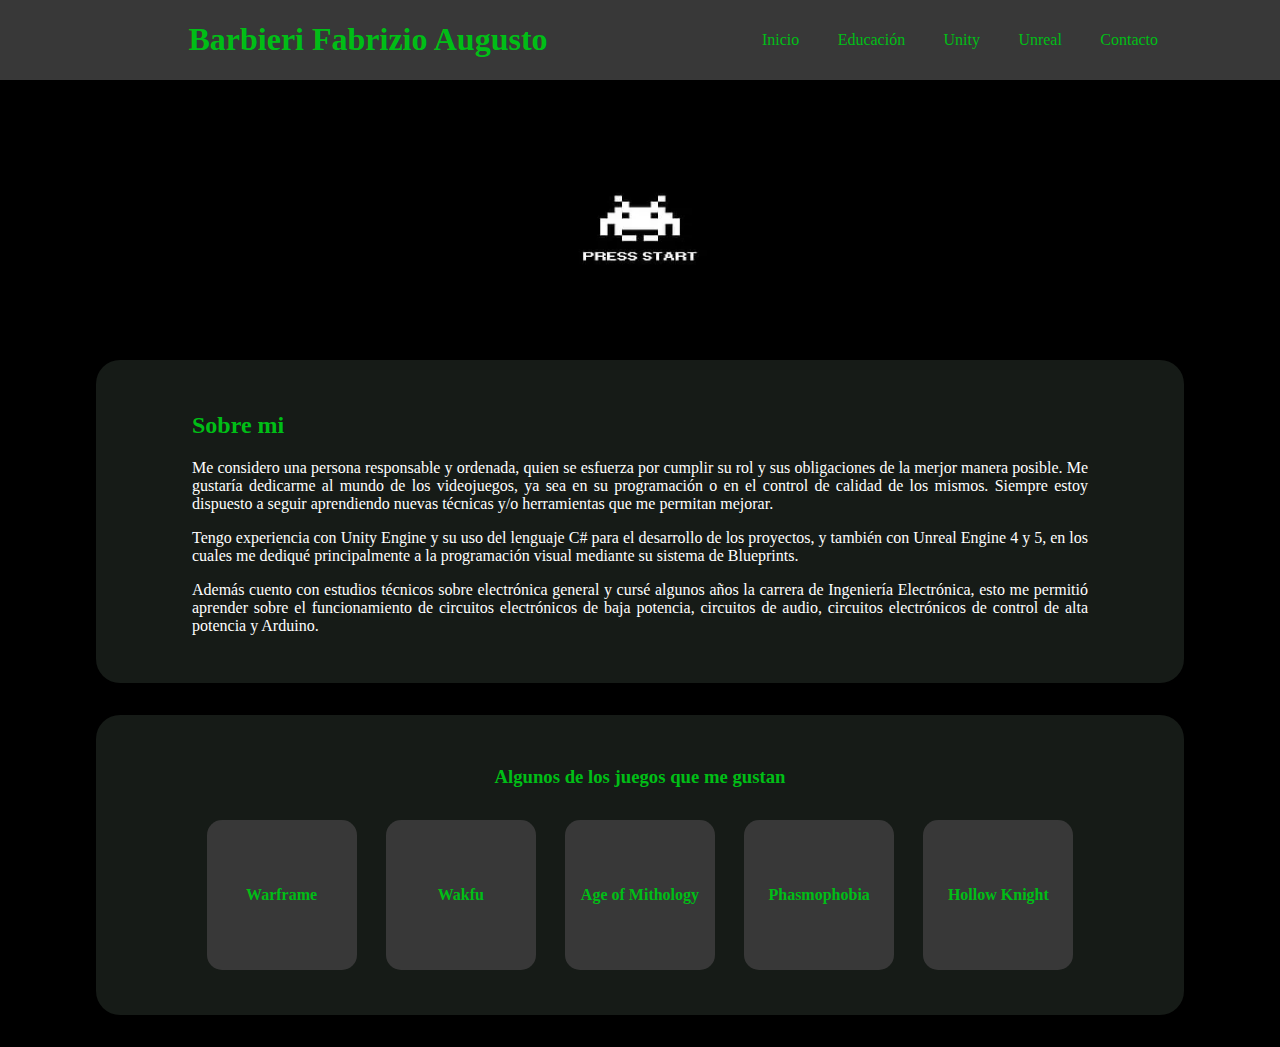
<file: index.html>
<!DOCTYPE html>
<html lang="es">
  <head>
    <meta charset="UTF-8" />
    <meta name="viewport" content="width=device-width, initial-scale=1.0" />
    <link rel="stylesheet" href="style.css" />
    <title>Home</title>
  </head>
  <body>
    <header>
      <nav class="navbar">
        <h1>Barbieri Fabrizio Augusto</h1>
        <ul>
          <li><a href="index.html">Inicio</a></li>
          <li><a href="pages/educacion.html">Educación</a></li>
          <li><a href="pages/proyecto_unity.html">Unity</a></li>
          <li><a href="pages/proyecto_unreal.html">Unreal</a></li>
          <li><a href="pages/contact.html">Contacto</a></li>
        </ul>
      </nav>
    </header>
    <main>
      <section class="banner">
        <img src="assets/press_start.webp" />
      </section>
      <section class="info">
        <h2>Sobre mi</h2>
        <p>
            Me considero una persona responsable y ordenada, quien se esfuerza por
            cumplir su rol y sus obligaciones de la merjor manera posible. Me
            gustaría dedicarme al mundo de los videojuegos, ya sea en su
            programación o en el control de calidad de los mismos. Siempre estoy
            dispuesto a seguir aprendiendo nuevas técnicas y/o herramientas que me
            permitan mejorar. 
        </p>
        <p>
            Tengo experiencia con Unity Engine y su uso del lenguaje C# para
            el desarrollo de los proyectos, y también con Unreal Engine 4 y 5, en los cuales
            me dediqué principalmente a la programación visual mediante su sistema
            de Blueprints.
        </p>
        <p>
          Además cuento con estudios técnicos sobre electrónica general y cursé
          algunos años la carrera de Ingeniería Electrónica, esto me permitió
          aprender sobre el funcionamiento de circuitos electrónicos de baja
          potencia, circuitos de audio, circuitos electrónicos de control de
          alta potencia y Arduino.
        </p>
      </section>
    </main>
    <footer>
      <!-- no estoy seguro de que colocar en esta seccion -->
      <h3>
        Algunos de los juegos que me gustan
      </h3>
      <div class="anim-box" href="assets/unity.jpg">
        <h4>
          Warframe
        </h4>
      </div>
      <div class="anim-box" href="assets/unreal.webp">
        <h4>
          Wakfu
        </h4>
      </div>
      <div class="anim-box" href="assets/libro.jpg">
        <h4>
          Age of Mithology
        </h4>
      </div>
      <div class="anim-box" href="assets/press_start.webp">
        <h4>
          Phasmophobia
        </h4>
      </div>
      <div class="anim-box" href="assets/unity.jpg">
        <h4>
          Hollow Knight
        </h4>
      </div>
    </footer>
  </body>
</html>
</file>
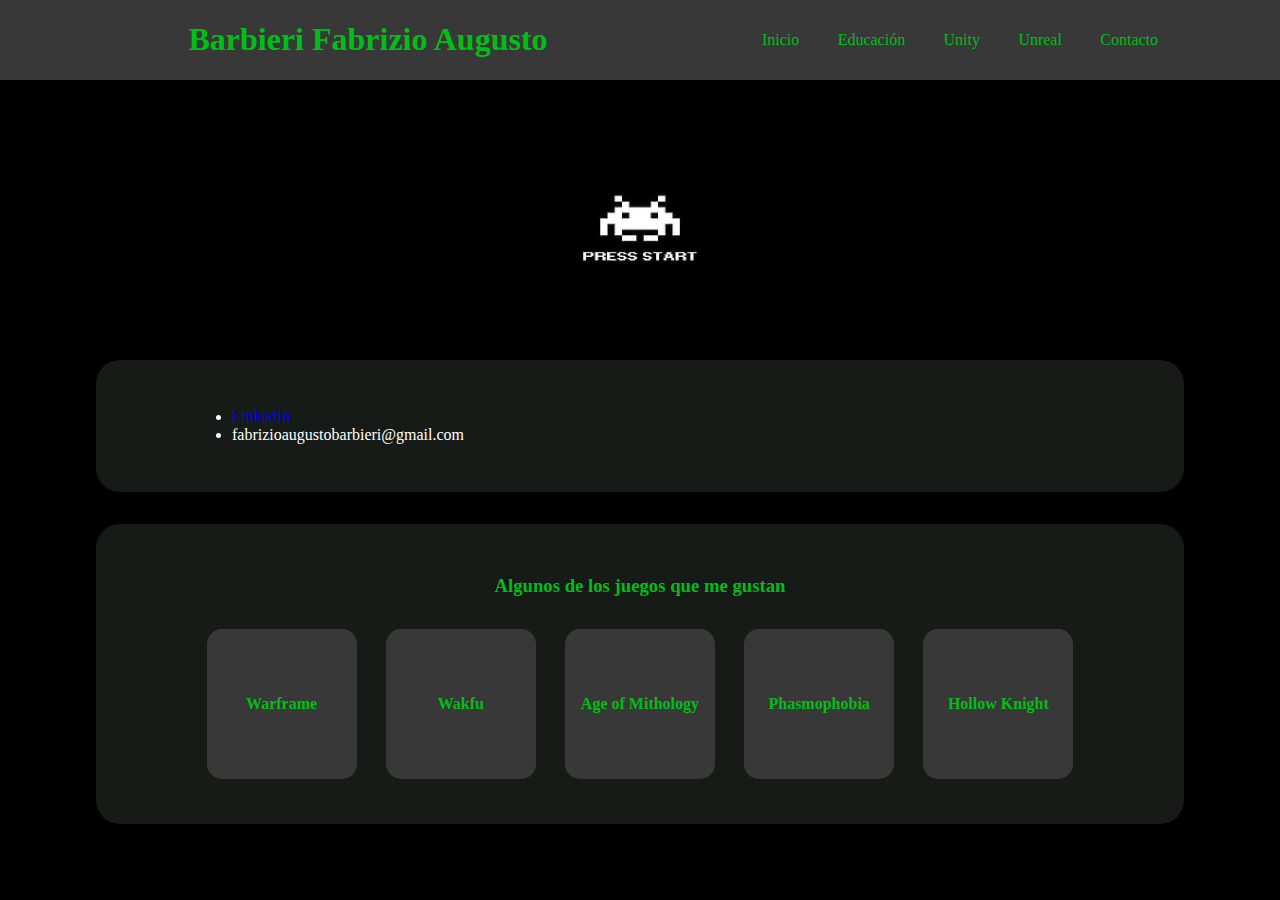
<file: pages/contact.html>
<!DOCTYPE html>
<html lang="es">
<head>
    <meta charset="UTF-8">
    <meta name="viewport" content="width=device-width, initial-scale=1.0">
    <link rel="stylesheet" href="../style.css">
    <title>Contacto</title>
</head>
<body>
    <header>
        <nav class = "navbar">
            <h1>Barbieri Fabrizio Augusto</h1>
            <ul>
                <li><a href="../index.html">Inicio</a></li>
                <li><a href="educacion.html">Educación</a></li>
                <li><a href="proyecto_unity.html">Unity</a></li>
                <li><a href="proyecto_unreal.html">Unreal</a></li>
                <li><a href="contact.html">Contacto</a></li>
            </ul>
        </nav>
    </header>
    <main>
        <section class = "banner">
            <img src="../assets/press_start.webp">
        </section>
        <section class = "info">
            <ul>
                <li><a href="https://linkedin.com/in/fabrizio-augusto-barbieri">LinkedIn</a></li>
                <li>fabrizioaugustobarbieri@gmail.com</li>
            </ul>
        </section>
    </main>
    <footer>
      <!-- no estoy seguro de que colocar en esta seccion -->
      <h3>
        Algunos de los juegos que me gustan
      </h3>
      <div class="anim-box"  href="assets/unity.jpg">
        <h4>
          Warframe
        </h4>
      </div>
      <div class="anim-box" href="assets/unity.jpg">
        <h4>
          Wakfu
        </h4>
      </div>
      <div class="anim-box" href="assets/unity.jpg">
        <h4>
          Age of Mithology
        </h4>
      </div>
      <div class="anim-box" href="assets/unity.jpg">
        <h4>
          Phasmophobia
        </h4>
      </div>
      <div class="anim-box" href="assets/unity.jpg">
        <h4>
          Hollow Knight
        </h4>
      </div>
    </footer>
</body>
</html>
</file>
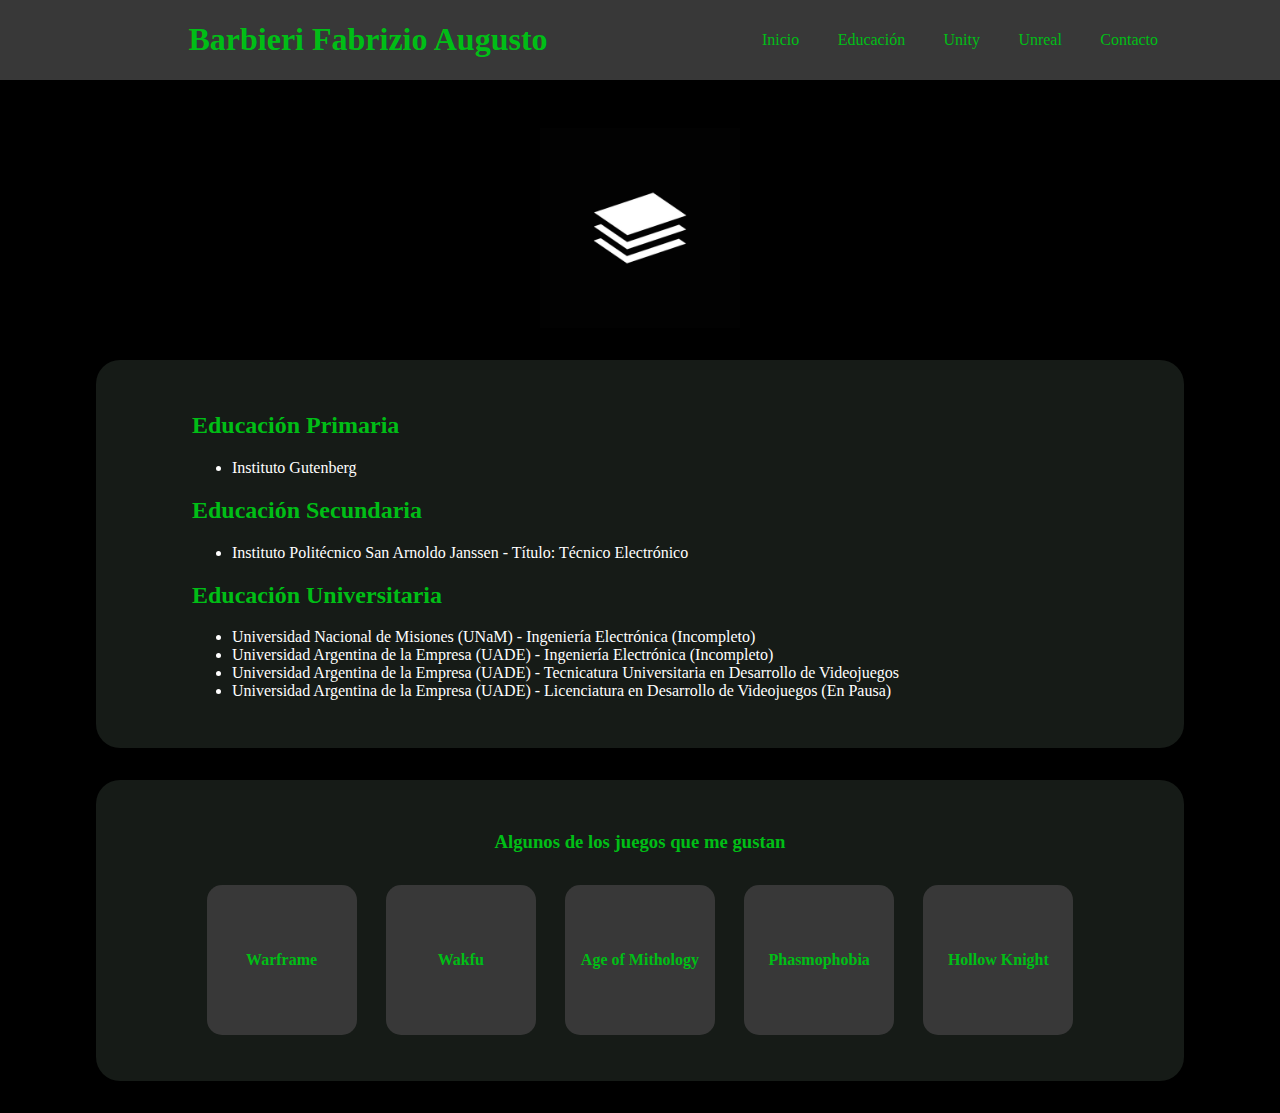
<file: pages/educacion.html>
<!DOCTYPE html>
<html lang="es">
<head>
    <meta charset="UTF-8">
    <meta name="viewport" content="width=device-width, initial-scale=1.0">
    <link rel="stylesheet" href="../style.css">
    <title>Educación</title>
</head>
<body>
    <header>
        <nav class = "navbar">
            <h1>Barbieri Fabrizio Augusto</h1>
            <ul>
                <li><a href="../index.html">Inicio</a></li>
                <li><a href="educacion.html">Educación</a></li>
                <li><a href="proyecto_unity.html">Unity</a></li>
                <li><a href="proyecto_unreal.html">Unreal</a></li>
                <li><a href="contact.html">Contacto</a></li>
            </ul>
        </nav>
    </header>
    <section class = "banner">
        <img src="../assets/libro.jpg">
    </section>
    <section class = "info">
        <h2>Educación Primaria</h2>
        <ul>
            <li>Instituto Gutenberg</li>
        </ul>
        <h2>Educación Secundaria</h2>
        <ul>
            <li>Instituto Politécnico San Arnoldo Janssen - Título: Técnico Electrónico</li>
        </ul>
        <h2>Educación Universitaria</h2>
        <ul>
            <li>Universidad Nacional de Misiones (UNaM) - Ingeniería Electrónica (Incompleto)</li>
            <li>Universidad Argentina de la Empresa (UADE) - Ingeniería Electrónica (Incompleto)</li>
            <li>Universidad Argentina de la Empresa (UADE) - Tecnicatura Universitaria en Desarrollo de Videojuegos</li>
            <li>Universidad Argentina de la Empresa (UADE) - Licenciatura en Desarrollo de Videojuegos (En Pausa)</li>
        </ul>
    </section>
    <footer>
      <!-- no estoy seguro de que colocar en esta seccion -->
      <h3>
        Algunos de los juegos que me gustan
      </h3>
      <div class="anim-box" href="assets/unity.jpg">
        <h4>
          Warframe
        </h4>
      </div>
      <div class="anim-box" href="assets/unity.jpg">
        <h4>
          Wakfu
        </h4>
      </div>
      <div class="anim-box" href="assets/unity.jpg">
        <h4>
          Age of Mithology
        </h4>
      </div>
      <div class="anim-box" href="assets/unity.jpg">
        <h4>
          Phasmophobia
        </h4>
      </div>
      <div class="anim-box" href="assets/unity.jpg">
        <h4>
          Hollow Knight
        </h4>
      </div>
    </footer>
</body>
</html>
</file>
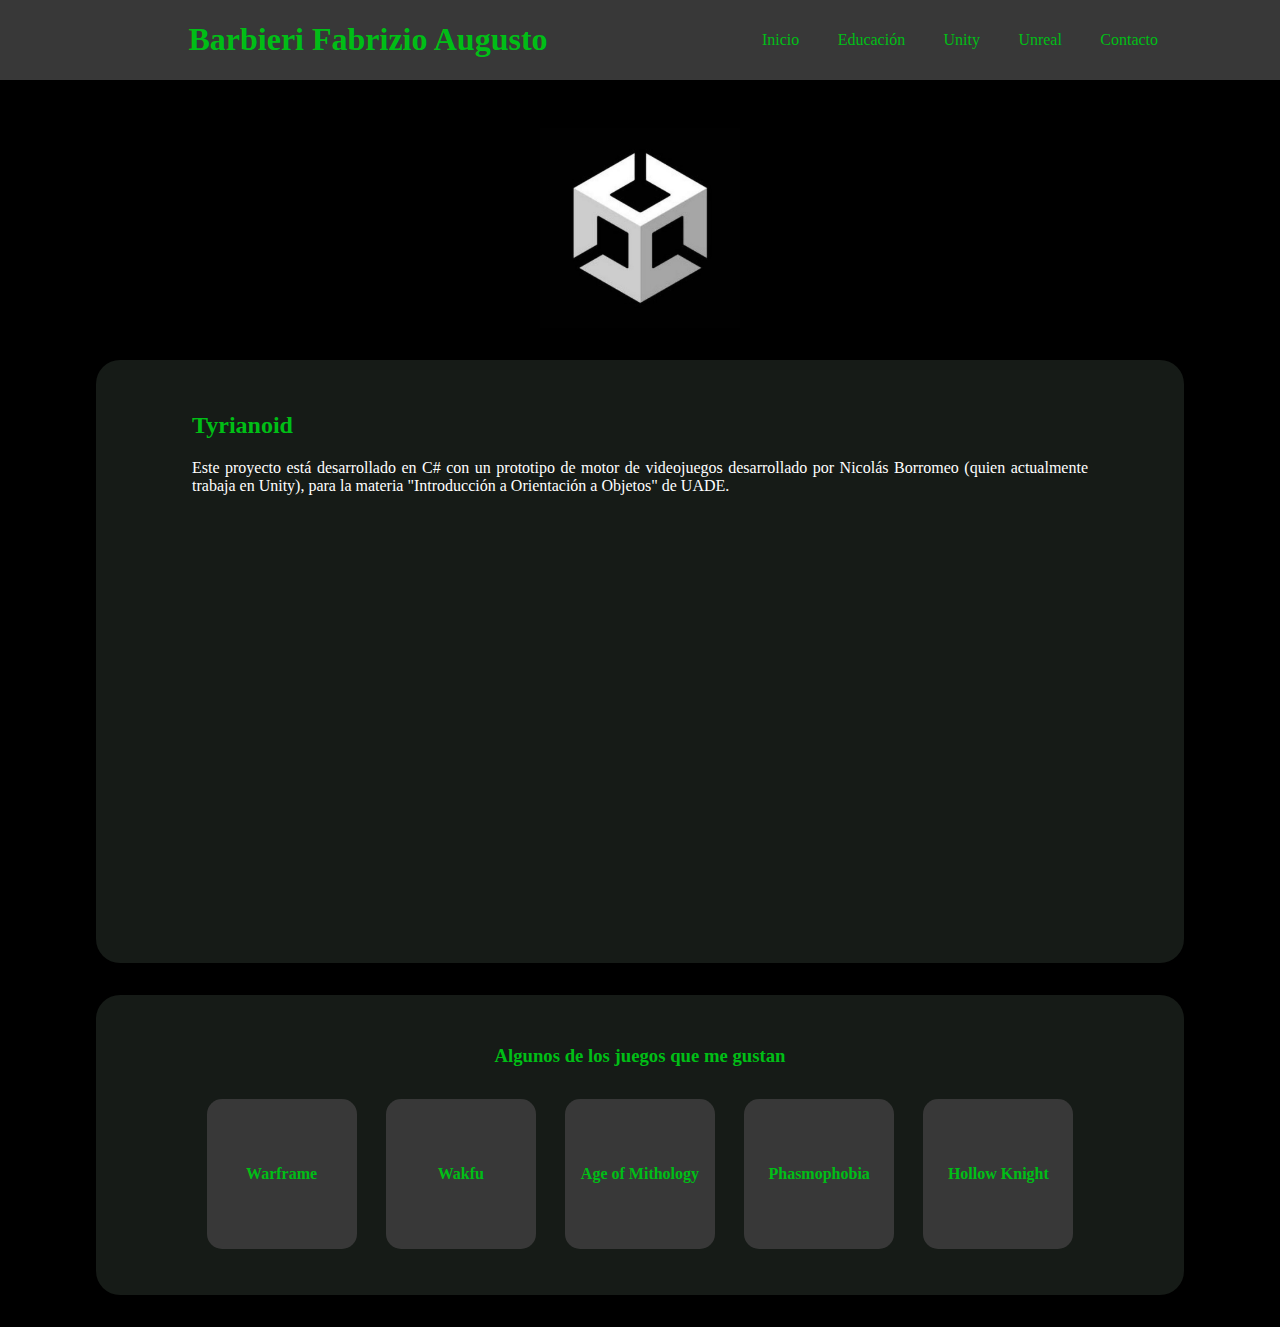
<file: pages/proyecto_unity.html>
<!DOCTYPE html>
<html lang="es">

<head>
    <meta charset="UTF-8" />
    <meta name="viewport" content="width=device-width, initial-scale=1.0" />
    <link rel="stylesheet" href="../style.css" />
    <title>Proyecto en Unity</title>
</head>

<body>
    <header>
        <nav class="navbar">
            <h1>Barbieri Fabrizio Augusto</h1>
            <ul>
                <li><a href="../index.html">Inicio</a></li>
                <li><a href="educacion.html">Educación</a></li>
                <li><a href="proyecto_unity.html">Unity</a></li>
                <li><a href="proyecto_unreal.html">Unreal</a></li>
                <li><a href="contact.html">Contacto</a></li>
            </ul>
        </nav>
    </header>
    <section class="banner">
        <img src="../assets/unity.jpg" />
    </section>
    <section class="info">
        <article>
            <h2>Tyrianoid</h2>
            <p>
                Este proyecto está desarrollado en C# con un prototipo de motor de videojuegos desarrollado por Nicolás
                Borromeo (quien actualmente trabaja en Unity), para la materia "Introducción a Orientación a Objetos" de
                UADE.
            </p>
            <div class="video">
                <iframe width="100%" height="100%" src="https://www.youtube.com/embed/IdetxpMw_AQ?si=A2NGuVm3noszTerx"
                    title="YouTube video player" frameborder="0"
                    allow="accelerometer; autoplay; clipboard-write; encrypted-media; gyroscope; picture-in-picture; web-share"
                    referrerpolicy="strict-origin-when-cross-origin" allowfullscreen>
                </iframe>
            </div>
        </article>
    </section>
    <footer>
      <!-- no estoy seguro de que colocar en esta seccion -->
      <h3>
        Algunos de los juegos que me gustan
      </h3>
      <div class="anim-box" href="assets/unity.jpg">
        <h4>
          Warframe
        </h4>
      </div>
      <div class="anim-box" href="assets/unity.jpg">
        <h4>
          Wakfu
        </h4>
      </div>
      <div class="anim-box" href="assets/unity.jpg">
        <h4>
          Age of Mithology
        </h4>
      </div>
      <div class="anim-box" href="assets/unity.jpg">
        <h4>
          Phasmophobia
        </h4>
      </div>
      <div class="anim-box" href="assets/unity.jpg">
        <h4>
          Hollow Knight
        </h4>
      </div>
    </footer>
</body>

</html>
</file>
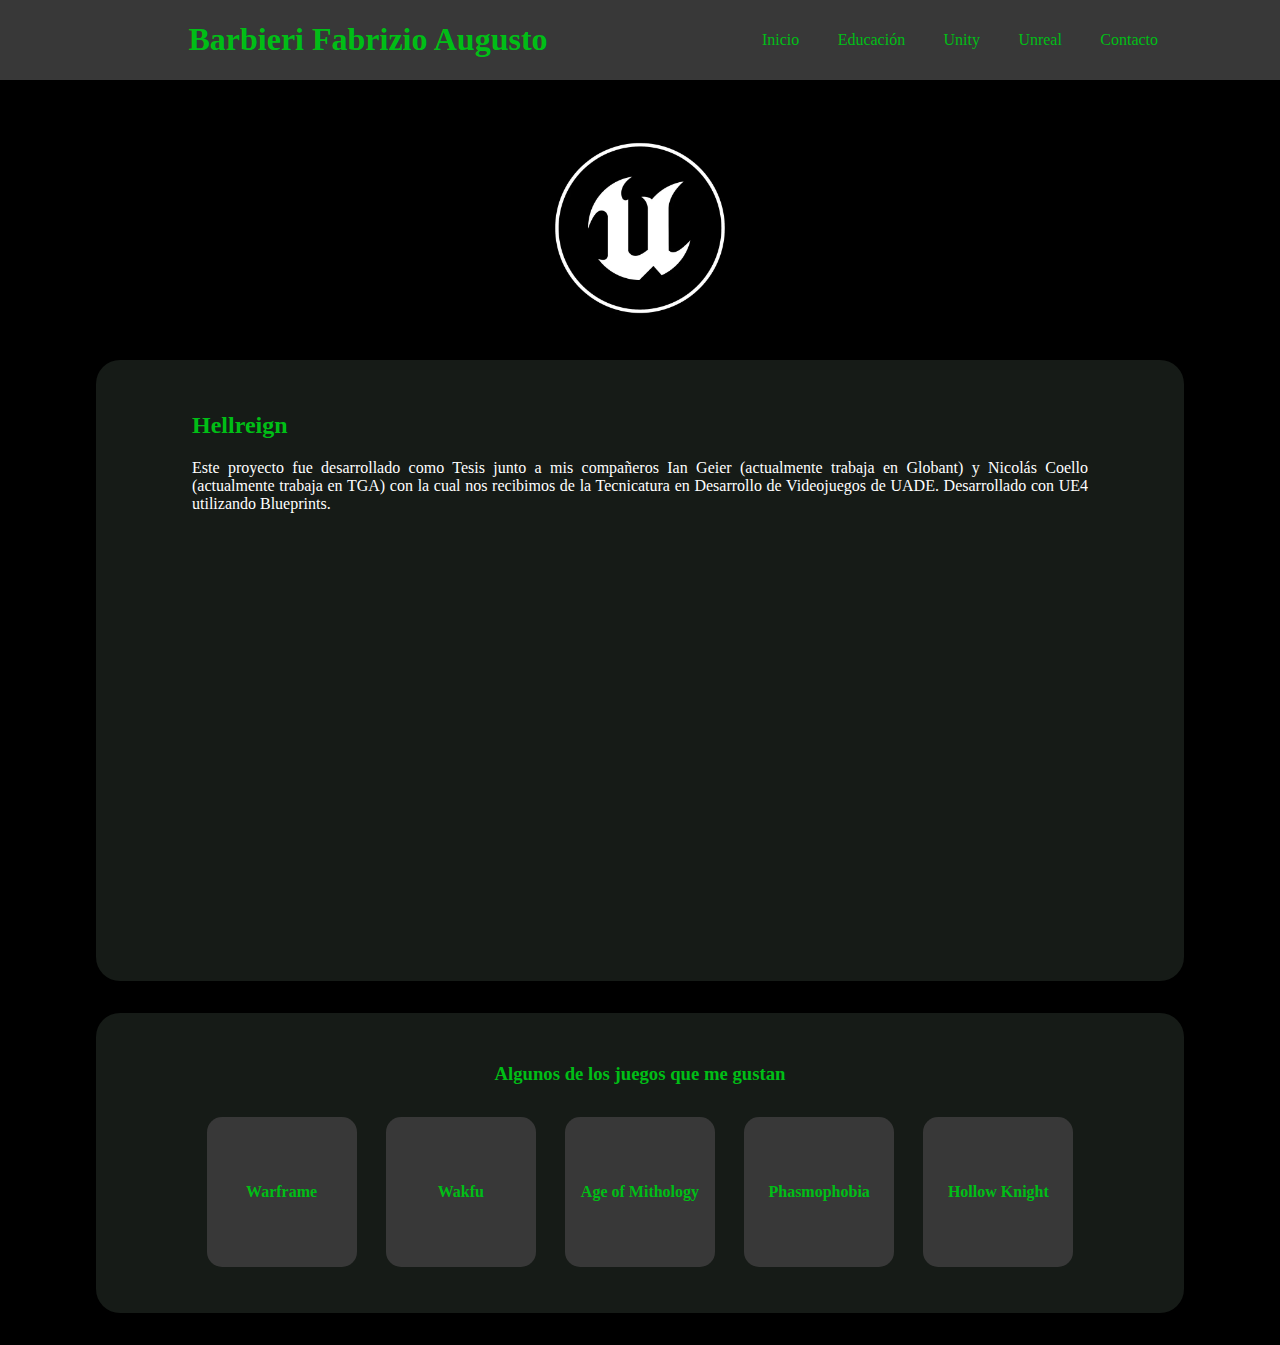
<file: pages/proyecto_unreal.html>
<!DOCTYPE html>
<html lang="es">

<head>
    <meta charset="UTF-8">
    <meta name="viewport" content="width=device-width, initial-scale=1.0">
    <link rel="stylesheet" href="../style.css">
    <title>Proyecto en Unreal</title>
</head>

<body>
    <header>
        <nav class="navbar">
            <h1>Barbieri Fabrizio Augusto</h1>
            <ul>
                <li><a href="../index.html">Inicio</a></li>
                <li><a href="educacion.html">Educación</a></li>
                <li><a href="proyecto_unity.html">Unity</a></li>
                <li><a href="proyecto_unreal.html">Unreal</a></li>
                <li><a href="contact.html">Contacto</a></li>
            </ul>
        </nav>
    </header>
    <section class="banner">
        <img src="../assets/unreal.webp">
    </section>
    <section class="info">
        <article>
            <h2>Hellreign</h2>
            <p>
                Este proyecto fue desarrollado como Tesis junto a mis compañeros Ian Geier (actualmente trabaja en
                Globant) y Nicolás Coello (actualmente trabaja en TGA) con la cual nos recibimos de la Tecnicatura en
                Desarrollo de Videojuegos de UADE. Desarrollado con UE4 utilizando Blueprints.
            </p>
            <div class="video">
                <iframe width="100%" height="100%" src="https://www.youtube.com/embed/473f9uEzPak?si=GESiQX4bWhKR2dAn"
                    title="YouTube video player" frameborder="0"
                    allow="accelerometer; autoplay; clipboard-write; encrypted-media; gyroscope; picture-in-picture; web-share"
                    referrerpolicy="strict-origin-when-cross-origin" allowfullscreen></iframe>
            </div>
        </article>
    </section>
    <footer>
      <!-- no estoy seguro de que colocar en esta seccion -->
      <h3>
        Algunos de los juegos que me gustan
      </h3>
      <div class="anim-box" href="assets/unity.jpg">
        <h4>
          Warframe
        </h4>
      </div>
      <div class="anim-box" href="assets/unity.jpg">
        <h4>
          Wakfu
        </h4>
      </div>
      <div class="anim-box" href="assets/unity.jpg">
        <h4>
          Age of Mithology
        </h4>
      </div>
      <div class="anim-box" href="assets/unity.jpg">
        <h4>
          Phasmophobia
        </h4>
      </div>
      <div class="anim-box" href="assets/unity.jpg">
        <h4>
          Hollow Knight
        </h4>
      </div>
    </footer>
</body>

</html>
</file>
<file: style.css>
body {
  background-color: rgb(0, 0, 0);
  padding-top: 10%;
  margin: 0;
}

header {
  width: 100%;
}
header .navbar {
  position: fixed;
  width: 100%;
  height: fit-content;
  background-color: rgb(56, 56, 56);
  display: grid;
  grid-template-columns: 1fr 1fr;
  top: 0;
}
header .navbar h1 {
  align-self: center;
  justify-self: center;
  margin-left: 15%;
  color: rgb(0, 190, 22);
}
header .navbar ul {
  display: flex;
  list-style: none;
  flex-direction: row;
  flex-wrap: wrap;
  align-content: center;
  justify-content: center;
  margin-block: 0;
  padding-inline: 0;
}
header .navbar li {
  padding: 3% 3%;
}
header .navbar a {
  color: rgb(0, 190, 22);
  text-decoration: none;
}

.banner {
  display: flex;
  background-color: rgb(0, 0, 0);
  justify-content: center;
}
.banner img {
  max-height: 200px;
  min-height: 50px;
}

.info {
  margin: 2.5% 7.5%;
  padding: 2.5% 7.5%;
  background-color: rgb(22, 27, 23);
  border-radius: 1.5rem;
}
.info h2 {
  color: rgb(0, 190, 22);
}
.info p {
  color: rgb(255, 255, 255);
  text-align: justify;
}
.info li {
  color: rgb(255, 255, 255);
}

.video {
  width: 75%;
  aspect-ratio: 16/9;
  justify-self: center;
  margin: 3%;
}

footer {
  margin: 2.5% 7.5%;
  padding: 2.5% 7.5%;
  border-radius: 1.5rem;
  background-color: rgb(22, 27, 23);
  display: flex;
  flex-direction: row;
  flex-wrap: wrap;
  justify-content: space-around;
}
footer h3 {
  width: 100%;
  text-align: center;
  color: rgb(0, 190, 22);
}
footer .anim-box {
  margin: 1.5%;
  width: 150px;
  height: 150px;
  border-radius: 15px;
  align-content: center;
  background-color: rgb(56, 56, 56);
  transition: background-color 0.5s ease, background-image 0.5s ease;
}
footer .anim-box h4 {
  color: rgb(0, 190, 22);
  justify-self: center;
  transition: color 0.5s ease;
}
footer .anim-box:hover {
  /* queria cambiar el fondo por una imagen la cual quiero definir en el html mediante href, pero no funciona como esperaba
  background-image: url(href);*/
  background-size: cover;
}
footer .anim-box:hover h4 {
  color: rgba(0, 0, 0, 0);
}

/*# sourceMappingURL=style.css.map */
</file>
